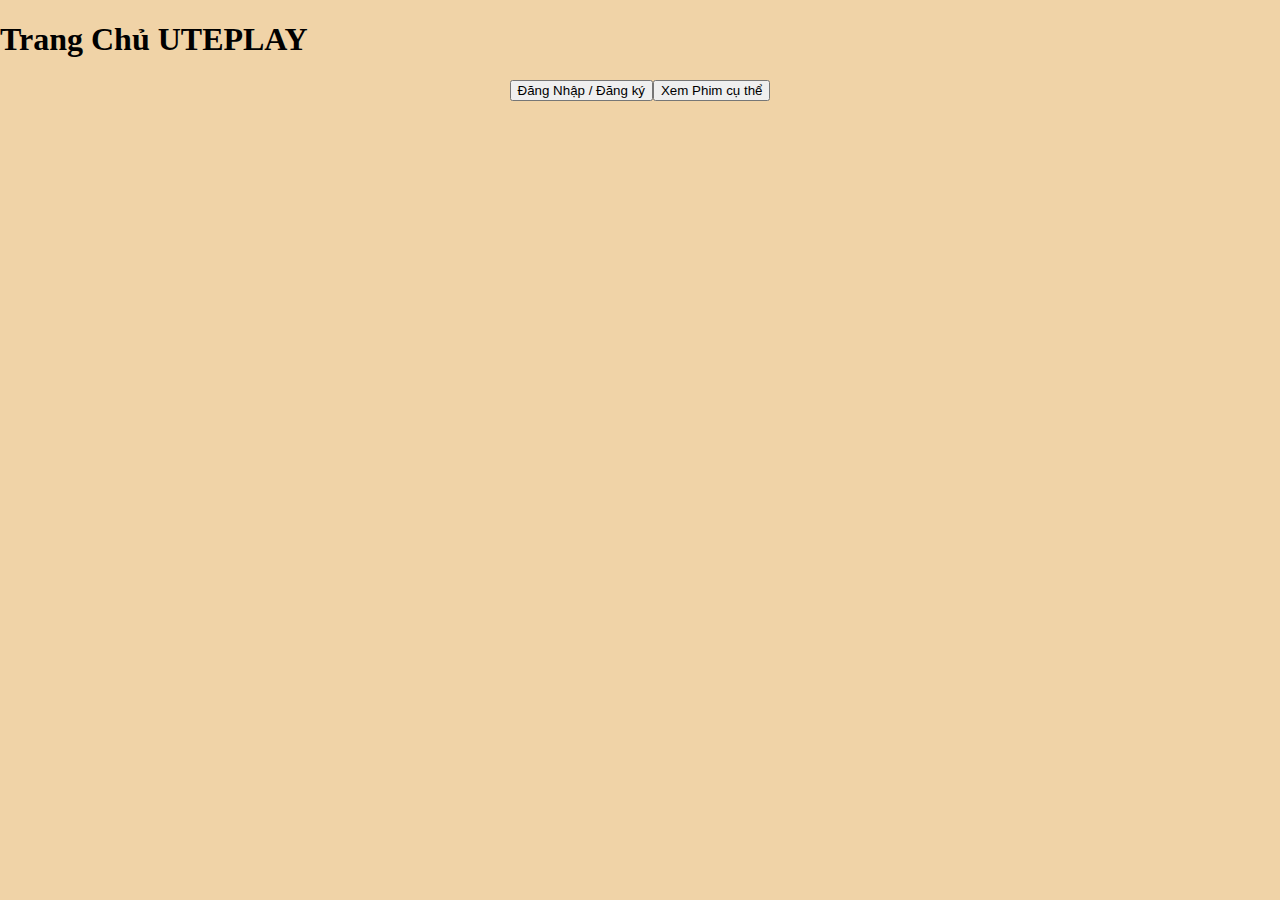
<file: index.html>
<!DOCTYPE html>
<html lang="en">

<head>
    <meta charset="UTF-8">
    <meta name="viewport" content="width=device-width, initial-scale=1.0">
    <title>Siêu dự án</title>
    <style>
        body,
        html {
            margin: 0;
            padding: 0;
            overflow: hidden;
            width: 100%;
            height: 100%;
            background: no-repeat center scroll;
            background-size: 100% 100%;
            background-color: #F0D3A7;
        }

        .button-container {
            flex: 1;
            display: flex;
            justify-content: center;
            align-items: center;
            width: 100%;
        }
        
    </style>
</head>

<body>
    <h1>Trang Chủ UTEPLAY</h1>
    <div class="button-container">
        <button onclick="navigateToLogin()">Đăng Nhập / Đăng ký</button>
        <button onclick="navigateToWatch()">Xem Phim cụ thể</button>

    </div>

    <script>
        function navigateToLogin() {
            window.location.href = 'login.html';
        }
        function navigateToWatch() {
            window.location.href = 'playFilm.html';
        }
    </script>
</body>

</html>
</file>
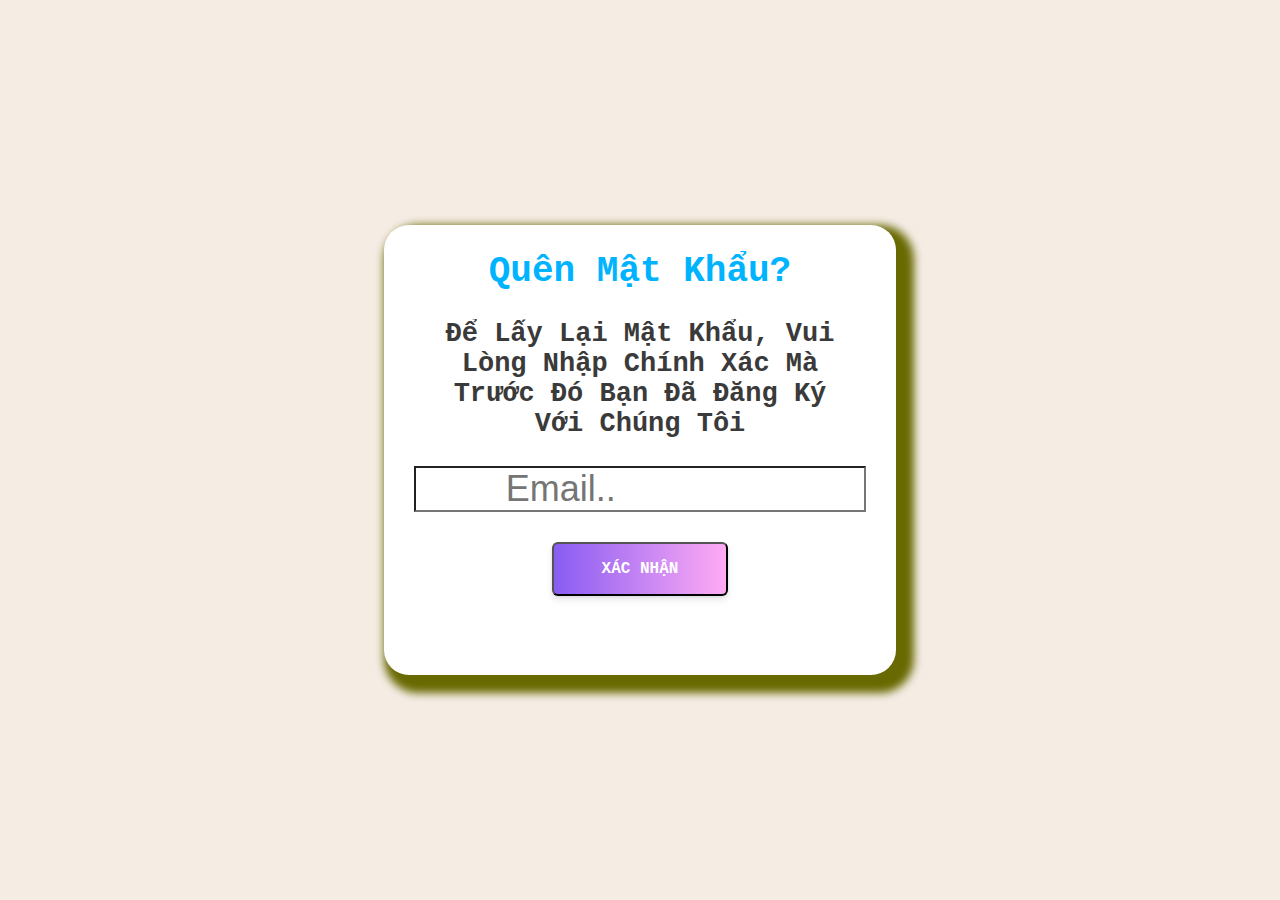
<file: forgotPassword.html>
<!DOCTYPE html>
<html lang="en">

<head>
    <!-- Required meta tags -->
    <meta charset="utf-8">
    <meta name="viewport" content="width=device-width, initial-scale=1">
    <!-- Font Awesome Icons  -->
    <link rel="stylesheet" href="https://cdnjs.cloudflare.com/ajax/libs/font-awesome/5.15.1/css/all.min.css"
        integrity="sha512-+4zCK9k+qNFUR5X+cKL9EIR+ZOhtIloNl9GIKS57V1MyNsYpYcUrUeQc9vNfzsWfV28IaLL3i96P9sdNyeRssA=="
        crossorigin="anonymous" />
    <!-- Google Fonts  -->
    <!-- Load external CSS styles -->
    <link rel="stylesheet" href="forgotPassword.css">
    <title>Forgot Password UI Using CSS - @code.scientist x @codingtorque</title>
</head>

<body>
    <div class="form-container">
        <div>
            <h1 class="question">Quên Mật Khẩu?</h1>
            <b>
                <p class="notice">Để Lấy Lại Mật Khẩu, Vui Lòng Nhập Chính Xác Mà Trước Đó Bạn Đã Đăng Ký Với Chúng Tôi</p>
            </b>
            <form style=" display: block;height: 40%; width: 100%; text-align: center;">
                <input type="text" name="search" placeholder="Email.." class="input-email">
                <button class="popup-button">Xác Nhận</button>
            </form>
        </div>

    </div>

</body>

</html>
</file>
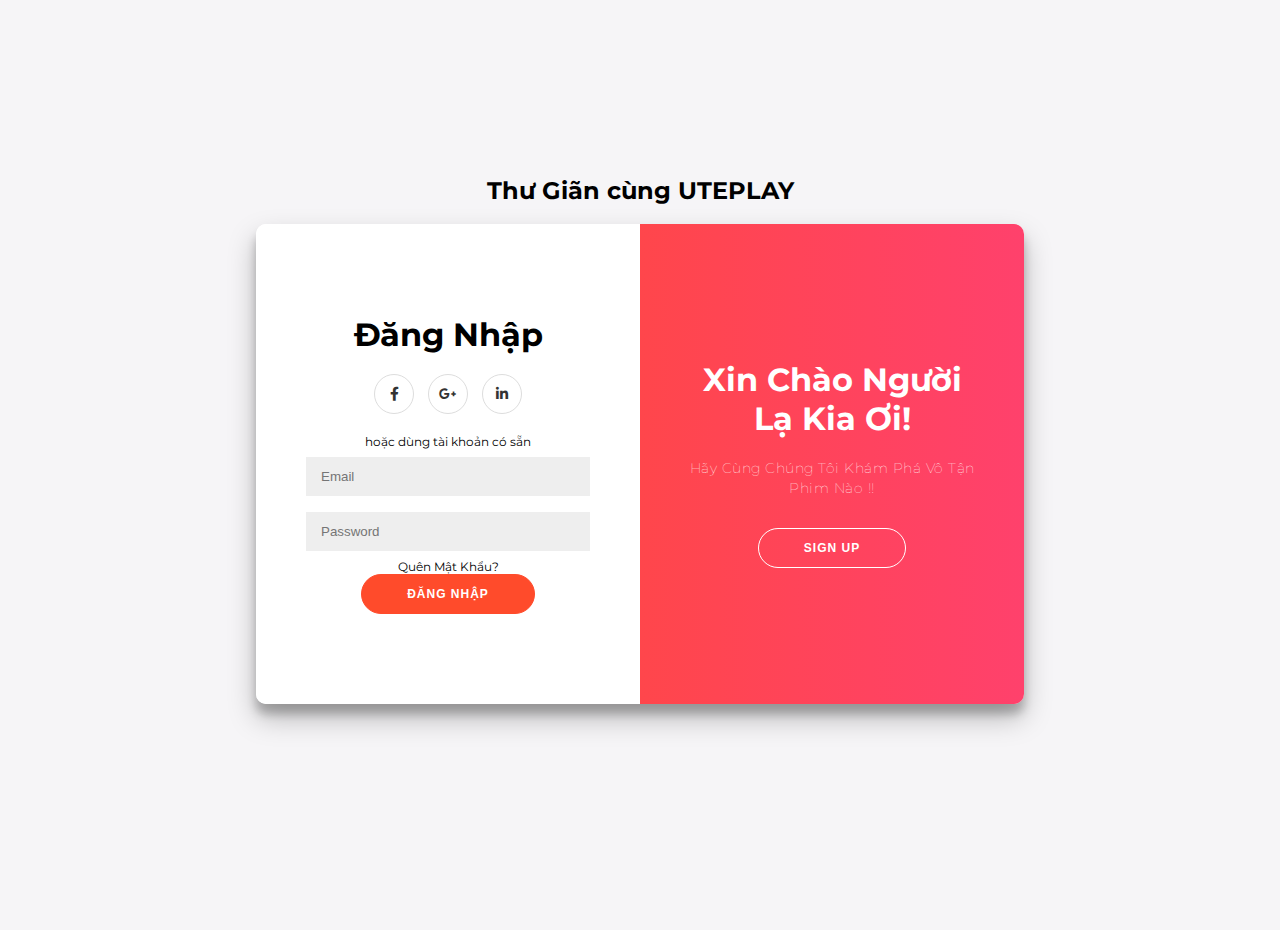
<file: login.html>
<!doctype html>

<html>
    <head>
        <meta charset="utf-8">

       <meta charset="UTF-8">
    <meta name="viewport" content="width=device-width, initial-scale=1.0">
    <link rel="stylesheet" href="https://cdnjs.cloudflare.com/ajax/libs/font-awesome/6.0.0-beta3/css/all.min.css">
    <title>Font Awesome Example</title>

        <!-- Load external CSS styles -->
        <link rel="stylesheet" href="login.css">

    </head>

    <body>

       <h2>Thư Giãn cùng UTEPLAY </h2>
    <div class="container" id="container">
        <div class="form-container sign-up-container">
            <form action="#">
                <h1>Tạo Tài Khoản</h1>
                <div class="social-container">
                    <a href="#" class="social"><i class="fab fa-facebook-f"></i></a>
                    <a href="#" class="social"><i class="fab fa-google-plus-g"></i></a>
                    <a href="#" class="social"><i class="fab fa-linkedin-in"></i></a>
                </div>
                <span>hoặc dùng email để đăng ký</span>
                <input type="text" placeholder="Name" />
                <input type="email" placeholder="Email" />
                <input type="password" placeholder="Password" />
                <button>Đăng Kí</button>
            </form>
        </div>
        <div class="form-container sign-in-container">
            <form action="#">
                <h1>Đăng Nhập</h1>
                <div class="social-container">
                    <a href="#" class="social"><i class="fab fa-facebook-f"></i></a>
                    <a href="#" class="social"><i class="fab fa-google-plus-g"></i></a>
                    <a href="#" class="social"><i class="fab fa-linkedin-in"></i></a>
                </div>
                <span>hoặc dùng tài khoản có sẵn</span>
                <input type="email" placeholder="Email" />
                <input type="password" placeholder="Password" />
                <span onclick="navigateToForgotPasswordPage()">Quên Mật Khẩu?</span>
                <button>Đăng Nhập</button>
            </form>
        </div>
        <div class="overlay-container">
            <div class="overlay">
                <div class="overlay-panel overlay-left">
                    <h1>Mừng Bạn Trở Lại!</h1>
                    <p>Hãy Nhập Các Thông Tin Cần Thiết Để Được Xem Nhiều Hơn Nhé !</p>
                    <button class="ghost" id="signIn">Sign In</button>
                </div>
                <div class="overlay-panel overlay-right">
                    <h1>Xin Chào Người Lạ Kia Ơi!</h1>
                    <p>Hãy Cùng Chúng Tôi Khám Phá Vô Tận Phim Nào !!</p>
                    <button class="ghost" id="signUp">Sign Up</button>
                </div>
            </div>
        </div>
    </div>
        
        <!-- Load external JavaScript -->
        <script src="login.js"></script>
        
    </body>

</html>
</file>
<file: forgotPassword.css>
body,
html {
    margin: 0;
    padding: 0;
    overflow: hidden;
    width: 100%;
    height: 100%;
    background: no-repeat center scroll;
    background-size: 100% 100%;
    background-color: #f5ece4;
    background-image: url(https://t3.ftcdn.net/jpg/03/51/51/28/360_F_351512882_2kFH8IaSe4lyA7SXBLzEXyGKNEgbO1iH.jpg);
    justify-content: center;
    align-items: center;
    flex: 1;
    display: flex;
}

.form-container {
    border-radius: 25px;
    box-shadow: 1vh 1vh 1vh 1vh #686900;
    background-color: #ffffff;
    width: 40%;
    height: 50%;
    display: flex;
    justify-content: center;
}

.question {
    margin-top: 5%;
    font-family: "Courier New", fantasy;
    color: rgb(0, 179, 255);
    text-align: center;
    overflow: hidden;
    text-overflow: ellipsis;
    font-size: 4vh;
}

.notice {
    color: rgb(59, 58, 58);
    text-wrap-mode: wrap;
    text-align: center;
    font-family: "Courier New", monospace;
    margin-left: 10%;
    margin-right: 10%;
    overflow: hidden;
    text-overflow: ellipsis;
    font-size: 3vh;
}

.icon {
    width: 100%;
    /* Fills the container horizontally */
    height: 100%;
    /* Fills the container vertically */
    object-fit: contain;
    /* Scales the SVG to fit within the container while maintaining aspect ratio */
}

.input-email[type=text] {
    background-color: white;
    background-image: url('https://e7.pngegg.com/pngimages/522/873/png-clipart-black-envelope-icon-advanced-case-management-envelope-computer-icons-icon-design-envelope-mail-miscellaneous-angle.png');
    width: 70%;
    background-repeat: no-repeat;
    padding-left: 5%;
    background-size: auto 5vh;
    padding: 0px 0px 0px 10vh;
    font-size: 4vh;
}


  .popup-button {
    font-family: "Courier New", monospace;
    display: block;
    text-align: center;
    text-decoration: none;
    font-weight: 800;
    font-size: 1em;
    text-transform: uppercase;
    margin: 6% auto;
    border-radius: 6px;
    padding: 1em 3em;
    background-size: 200% auto;
    color: white;
    box-shadow: 0 4px 6px rgba(50,50,93,.11), 0 1px 3px rgba(0,0,0,.08);
    background-image: linear-gradient(to right, #895cf2 0%, #ffabf4 50%, #895cf2 100%);
    transition: 0.5s;
    &:hover {
      background-position: right center;
    }  
  }
</file>
<file: login.css>
@import url('https://fonts.googleapis.com/css?family=Montserrat:400,800');

    * {
        box-sizing: border-box;
    }

    body {
        background: #f6f5f7;
        display: flex;
        justify-content: center;
        align-items: center;
        flex-direction: column;
        font-family: 'Montserrat', sans-serif;
        height: 100vh;
        margin: -20px 0 50px;
    }

    h1 {
        font-weight: bold;
        margin: 0;
    }

    h2 {
        text-align: center;
    }

    p {
        font-size: 14px;
        font-weight: 100;
        line-height: 20px;
        letter-spacing: 0.5px;
        margin: 20px 0 30px;
    }

    span {
        font-size: 12px;
    }

    a {
        color: #333;
        font-size: 14px;
        text-decoration: none;
        margin: 15px 0;
    }

    button {
        border-radius: 20px;
        border: 1px solid #FF4B2B;
        background-color: #FF4B2B;
        color: #FFFFFF;
        font-size: 12px;
        font-weight: bold;
        padding: 12px 45px;
        letter-spacing: 1px;
        text-transform: uppercase;
        transition: transform 80ms ease-in;
    }

    button:active {
        transform: scale(0.95);
    }

    button:focus {
        outline: none;
    }

    button.ghost {
        background-color: transparent;
        border-color: #FFFFFF;
    }

    form {
        background-color: #FFFFFF;
        display: flex;
        align-items: center;
        justify-content: center;
        flex-direction: column;
        padding: 0 50px;
        height: 100%;
        text-align: center;
    }

    input {
        background-color: #eee;
        border: none;
        padding: 12px 15px;
        margin: 8px 0;
        width: 100%;
    }

    .container {
        background-color: #fff;
        border-radius: 10px;
        box-shadow: 0 14px 28px rgba(0, 0, 0, 0.25),
            0 10px 10px rgba(0, 0, 0, 0.22);
        position: relative;
        overflow: hidden;
        width: 768px;
        max-width: 100%;
        min-height: 480px;
    }

    .form-container {
        position: absolute;
        top: 0;
        height: 100%;
        transition: all 0.6s ease-in-out;
    }

    .sign-in-container {
        left: 0;
        width: 50%;
        z-index: 2;
    }

    .container.right-panel-active .sign-in-container {
        transform: translateX(100%);
    }

    .sign-up-container {
        left: 0;
        width: 50%;
        opacity: 0;
        z-index: 1;
    }

    .container.right-panel-active .sign-up-container {
        transform: translateX(100%);
        opacity: 1;
        z-index: 5;
        animation: show 0.6s;
    }

    @keyframes show {

        0%,
        49.99% {
            opacity: 0;
            z-index: 1;
        }

        50%,
        100% {
            opacity: 1;
            z-index: 5;
        }
    }

    .overlay-container {
        position: absolute;
        top: 0;
        left: 50%;
        width: 50%;
        height: 100%;
        overflow: hidden;
        transition: transform 0.6s ease-in-out;
        z-index: 100;
    }

    .container.right-panel-active .overlay-container {
        transform: translateX(-100%);
    }

    .overlay {
        background: #FF416C;
        background: -webkit-linear-gradient(to right, #FF4B2B, #FF416C);
        background: linear-gradient(to right, #FF4B2B, #FF416C);
        background-repeat: no-repeat;
        background-size: cover;
        background-position: 0 0;
        color: #FFFFFF;
        position: relative;
        left: -100%;
        height: 100%;
        width: 200%;
        transform: translateX(0);
        transition: transform 0.6s ease-in-out;
    }

    .container.right-panel-active .overlay {
        transform: translateX(50%);
    }

    .overlay-panel {
        position: absolute;
        display: flex;
        align-items: center;
        justify-content: center;
        flex-direction: column;
        padding: 0 40px;
        text-align: center;
        top: 0;
        height: 100%;
        width: 50%;
        transform: translateX(0);
        transition: transform 0.6s ease-in-out;
    }

    .overlay-left {
        transform: translateX(-20%);
    }

    .container.right-panel-active .overlay-left {
        transform: translateX(0);
    }

    .overlay-right {
        right: 0;
        transform: translateX(0);
    }

    .container.right-panel-active .overlay-right {
        transform: translateX(20%);
    }

    .social-container {
        margin: 20px 0;
    }

    .social-container a {
        border: 1px solid #DDDDDD;
        border-radius: 50%;
        display: inline-flex;
        justify-content: center;
        align-items: center;
        margin: 0 5px;
        height: 40px;
        width: 40px;
    }

    footer {
        background-color: #222;
        color: #fff;
        font-size: 14px;
        bottom: 0;
        position: fixed;
        left: 0;
        right: 0;
        text-align: center;
        z-index: 999;
    }

    footer p {
        margin: 10px 0;
    }

    footer i {
        color: red;
    }

    footer a {
        color: #3c97bf;
        text-decoration: none;
    }
</file>
